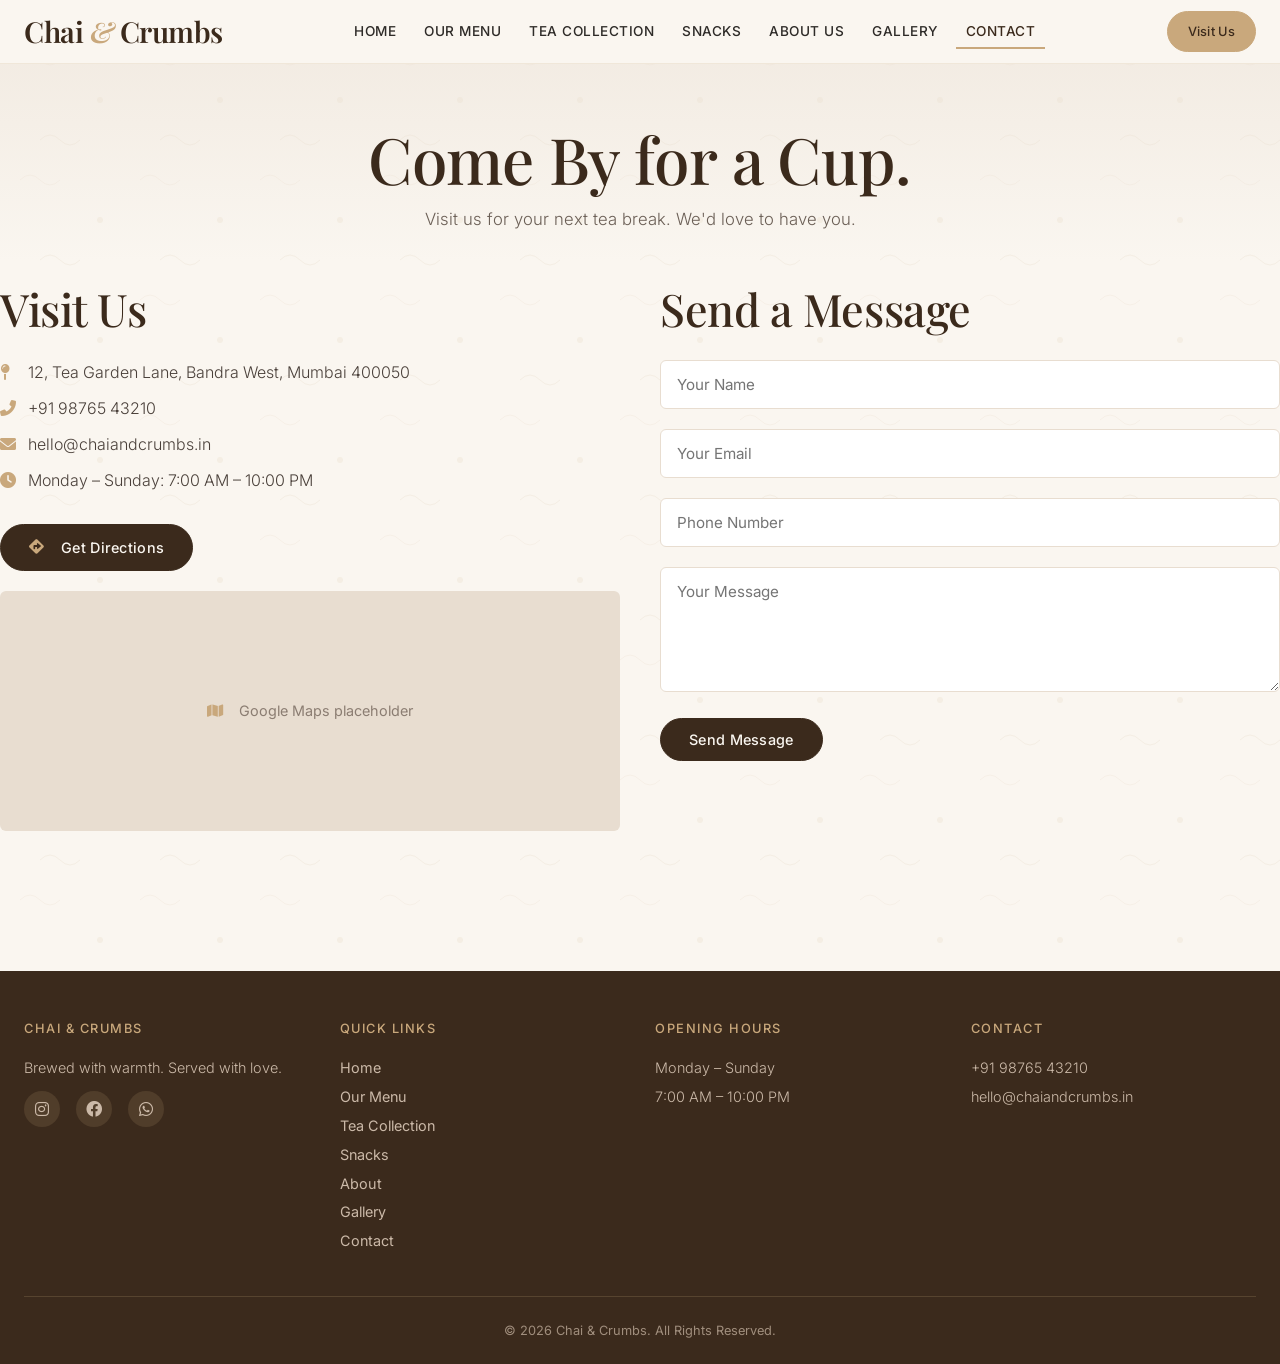
<file: contact.html>
<!DOCTYPE html>
<html lang="en">
<head>
  <meta charset="UTF-8">
  <meta name="viewport" content="width=device-width, initial-scale=1.0">
  <title>Contact · Chai & Crumbs</title>
  <link rel="preconnect" href="https://fonts.googleapis.com">
  <link rel="preconnect" href="https://fonts.gstatic.com" crossorigin>
  <link href="https://fonts.googleapis.com/css2?family=Playfair+Display:ital,wght@0,400;0,500;0,600;0,700;1,400;1,500&family=Inter:opsz,wght@14..32,300;14..32,400;14..32,500;14..32,600&display=swap" rel="stylesheet">
  <link rel="stylesheet" href="https://cdnjs.cloudflare.com/ajax/libs/font-awesome/6.0.0-beta3/css/all.min.css">
  <link rel="stylesheet" href="style.css">
</head>
<body>

  <nav class="navbar">
    <div class="container nav-container">
      <a href="index.html" class="logo">Chai <span>&</span> Crumbs</a>
      <ul class="nav-links">
        <li><a href="index.html">Home</a></li>
        <li><a href="menu.html">Our Menu</a></li>
        <li><a href="menu.html?cat=tea">Tea Collection</a></li>
        <li><a href="menu.html?cat=snacks">Snacks</a></li>
        <li><a href="about.html">About Us</a></li>
        <li><a href="gallery.html">Gallery</a></li>
        <li><a href="contact.html" class="active">Contact</a></li>
      </ul>
      <div class="nav-actions">
        <a href="contact.html" class="btn btn-gold" style="padding:10px 20px; font-size:0.8rem;">Visit Us</a>
        <button class="hamburger" id="hamburgerBtn"><i class="fas fa-bars"></i></button>
      </div>
    </div>
  </nav>

  <div class="mobile-nav" id="mobileNav">
    <button class="close-mobile" id="closeMobile"><i class="fas fa-times"></i></button>
    <a href="index.html">Home</a>
    <a href="menu.html">Our Menu</a>
    <a href="menu.html?cat=tea">Tea Collection</a>
    <a href="menu.html?cat=snacks">Snacks</a>
    <a href="about.html">About Us</a>
    <a href="gallery.html">Gallery</a>
    <a href="contact.html">Contact</a>
  </div>

  <div class="toast" id="toast"></div>

  <main>
    <section class="page-header">
      <div class="container">
        <h1>Come By for a Cup.</h1>
        <p>Visit us for your next tea break. We'd love to have you.</p>
      </div>
    </section>

    <section class="container section" style="padding-top:20px;">
      <div class="contact-grid">
        <!-- INFO -->
        <div class="contact-info reveal">
          <h2 style="margin-bottom:24px;">Visit Us</h2>
          <p><i class="fas fa-map-pin"></i> 12, Tea Garden Lane, Bandra West, Mumbai 400050</p>
          <p><i class="fas fa-phone-alt"></i> +91 98765 43210</p>
          <p><i class="fas fa-envelope"></i> hello@chaiandcrumbs.in</p>
          <p><i class="fas fa-clock"></i> Monday – Sunday: 7:00 AM – 10:00 PM</p>

          <a href="https://maps.google.com" target="_blank" rel="noopener" class="btn btn-primary" style="margin-top:20px;">
            <i class="fas fa-directions"></i> Get Directions
          </a>

          <div class="map-placeholder"><i class="fas fa-map" style="margin-right:8px;"></i> Google Maps placeholder</div>
        </div>

        <!-- FORM -->
        <div class="reveal">
          <h2 style="margin-bottom:24px;">Send a Message</h2>
          <form id="contactForm" novalidate>
            <div class="form-group">
              <input type="text" id="contactName" placeholder="Your Name" required>
            </div>
            <div class="form-group">
              <input type="email" id="contactEmail" placeholder="Your Email" required>
            </div>
            <div class="form-group">
              <input type="tel" id="contactPhone" placeholder="Phone Number">
            </div>
            <div class="form-group">
              <textarea id="contactMessage" rows="5" placeholder="Your Message" required></textarea>
            </div>
            <button type="submit" class="btn btn-primary">Send Message</button>
          </form>
        </div>
      </div>
    </section>
  </main>

  <footer>
    <div class="container">
      <div class="footer-grid">
        <div>
          <h4>Chai & Crumbs</h4>
          <p style="color:#cbb9a8;">Brewed with warmth. Served with love.</p>
          <div class="social-icons">
            <a href="#"><i class="fab fa-instagram"></i></a>
            <a href="#"><i class="fab fa-facebook"></i></a>
            <a href="#"><i class="fab fa-whatsapp"></i></a>
          </div>
        </div>
        <div>
          <h4>Quick Links</h4>
          <a href="index.html">Home</a>
          <a href="menu.html">Our Menu</a>
          <a href="menu.html?cat=tea">Tea Collection</a>
          <a href="menu.html?cat=snacks">Snacks</a>
          <a href="about.html">About</a>
          <a href="gallery.html">Gallery</a>
          <a href="contact.html">Contact</a>
        </div>
        <div>
          <h4>Opening Hours</h4>
          <p>Monday – Sunday</p>
          <p>7:00 AM – 10:00 PM</p>
        </div>
        <div>
          <h4>Contact</h4>
          <p>+91 98765 43210</p>
          <p>hello@chaiandcrumbs.in</p>
        </div>
      </div>
      <div class="footer-bottom">© 2026 Chai & Crumbs. All Rights Reserved.</div>
    </div>
  </footer>

  <script src="main.js"></script>
</body>
</html>
</file>
<file: style.css>
/* ============================================================
   CHAI & CRUMBS — SHARED STYLESHEET
   ============================================================ */

* {
  margin: 0;
  padding: 0;
  box-sizing: border-box;
}

:root {
  --deep-brown: #3b2a1c;
  --warm-cream: #faf6f0;
  --soft-beige: #e8ddd0;
  --terracotta: #b86f4c;
  --charcoal: #2e2b28;
  --gold: #c9a87c;
  --gold-light: #e5d4b8;
  --white: #ffffff;
  --shadow-sm: 0 8px 20px rgba(0,0,0,0.04), 0 2px 6px rgba(0,0,0,0.02);
  --shadow-md: 0 15px 30px rgba(0,0,0,0.05), 0 5px 12px rgba(0,0,0,0.03);
  --shadow-hover: 0 25px 40px rgba(0,0,0,0.08), 0 10px 18px rgba(0,0,0,0.05);
  --border-radius: 6px;
  --border-radius-lg: 16px;
  --font-heading: 'Playfair Display', serif;
  --font-body: 'Inter', sans-serif;
  --transition: all 0.25s cubic-bezier(0.2, 0, 0, 1);
  --max-width: 1280px;
}

html { scroll-behavior: smooth; }

body {
  background-color: var(--warm-cream);
  color: var(--charcoal);
  font-family: var(--font-body);
  line-height: 1.5;
  -webkit-font-smoothing: antialiased;
  background-image: url('data:image/svg+xml;utf8,<svg width="60" height="60" viewBox="0 0 60 60" xmlns="http://www.w3.org/2000/svg"><path d="M20 10 Q25 5 30 10 T40 10" stroke="%23c9a87c" stroke-width="0.4" fill="none" opacity="0.15"/><path d="M10 30 Q15 25 20 30 T30 30" stroke="%23c9a87c" stroke-width="0.4" fill="none" opacity="0.12"/><circle cx="50" cy="50" r="1.5" fill="%23c9a87c" opacity="0.1"/></svg>');
  background-size: 120px 120px;
  min-height: 100vh;
  display: flex;
  flex-direction: column;
}

main { flex: 1; }

/* ---------- TYPOGRAPHY ---------- */
h1, h2, h3, h4 {
  font-family: var(--font-heading);
  font-weight: 500;
  letter-spacing: -0.01em;
  color: var(--deep-brown);
}

h1 { font-size: clamp(2.8rem, 6vw, 5rem); line-height: 1.1; }
h2 { font-size: clamp(2rem, 4vw, 2.8rem); line-height: 1.2; }
h3 { font-size: clamp(1.5rem, 3vw, 2rem); }
p { font-weight: 300; color: #4a403a; }
a { text-decoration: none; color: inherit; }

/* ---------- UTILITY ---------- */
.container {
  max-width: var(--max-width);
  margin: 0 auto;
  padding: 0 24px;
}

.section { padding: 80px 0; }

.section-header {
  margin-bottom: 48px;
  display: flex;
  justify-content: space-between;
  align-items: flex-end;
  flex-wrap: wrap;
  gap: 16px;
}

.section-header h2 { font-size: 2.2rem; position: relative; }

.section-header h2:after {
  content: '';
  display: block;
  width: 60px;
  height: 2px;
  background: var(--gold);
  margin-top: 12px;
}

.btn {
  display: inline-flex;
  align-items: center;
  justify-content: center;
  gap: 8px;
  padding: 12px 28px;
  border-radius: 40px;
  font-family: var(--font-body);
  font-weight: 500;
  font-size: 0.9rem;
  letter-spacing: 0.3px;
  transition: var(--transition);
  cursor: pointer;
  border: 1px solid transparent;
  background: transparent;
}

.btn-primary {
  background-color: var(--deep-brown);
  color: var(--warm-cream);
  border-color: var(--deep-brown);
}
.btn-primary:hover {
  background-color: #2a1e14;
  transform: translateY(-2px);
  box-shadow: var(--shadow-sm);
}

.btn-outline {
  border-color: var(--deep-brown);
  color: var(--deep-brown);
}
.btn-outline:hover {
  background-color: var(--deep-brown);
  color: var(--warm-cream);
}

.btn-gold {
  background-color: var(--gold);
  color: var(--deep-brown);
  border-color: var(--gold);
}
.btn-gold:hover {
  background-color: #b8945f;
  transform: translateY(-2px);
}

/* ---------- NAVBAR ---------- */
.navbar {
  position: sticky;
  top: 0;
  z-index: 1000;
  background: rgba(250, 246, 240, 0.95);
  backdrop-filter: blur(8px);
  border-bottom: 1px solid rgba(201, 168, 124, 0.2);
  padding: 10px 0;
}

.nav-container {
  display: flex;
  align-items: center;
  justify-content: space-between;
  gap: 20px;
}

.logo {
  font-family: var(--font-heading);
  font-size: 1.8rem;
  font-weight: 600;
  color: var(--deep-brown);
  white-space: nowrap;
  letter-spacing: -0.5px;
}
.logo span { color: var(--gold); font-style: italic; }

.nav-links {
  display: flex;
  gap: 8px;
  list-style: none;
  font-size: 0.85rem;
  font-weight: 500;
  text-transform: uppercase;
  letter-spacing: 0.5px;
}

.nav-links a {
  padding: 8px 10px;
  color: var(--charcoal);
  transition: var(--transition);
  border-bottom: 2px solid transparent;
}
.nav-links a:hover,
.nav-links a.active {
  color: var(--deep-brown);
  border-bottom-color: var(--gold);
}

.nav-actions {
  display: flex;
  align-items: center;
  gap: 6px;
}

.hamburger {
  display: none;
  font-size: 1.6rem;
  background: none;
  border: none;
  color: var(--deep-brown);
  cursor: pointer;
}

/* Mobile nav panel */
.mobile-nav {
  position: fixed;
  top: 0;
  right: -100%;
  width: 280px;
  height: 100vh;
  background: var(--warm-cream);
  box-shadow: -10px 0 30px rgba(0,0,0,0.1);
  padding: 80px 24px 24px;
  transition: right 0.35s ease;
  z-index: 2000;
  display: flex;
  flex-direction: column;
  gap: 12px;
  border-left: 1px solid var(--gold-light);
  overflow-y: auto;
}
.mobile-nav.open { right: 0; }

.mobile-nav a {
  font-size: 1.2rem;
  font-family: var(--font-heading);
  padding: 12px 0;
  border-bottom: 1px solid var(--soft-beige);
  color: var(--deep-brown);
}

.close-mobile {
  position: absolute;
  top: 20px;
  right: 20px;
  font-size: 1.8rem;
  background: none;
  border: none;
  color: var(--deep-brown);
  cursor: pointer;
}

/* ---------- HERO ---------- */
.hero {
  display: grid;
  grid-template-columns: 1fr 1fr;
  gap: 40px;
  align-items: center;
  padding: 40px 0 60px;
}

.hero-content { animation: fadeUp 0.8s ease forwards; }

.hero-badge {
  display: inline-block;
  background: var(--gold-light);
  color: var(--deep-brown);
  padding: 4px 14px;
  border-radius: 30px;
  font-size: 0.75rem;
  letter-spacing: 1px;
  text-transform: uppercase;
  font-weight: 500;
  margin-bottom: 18px;
}

.hero h1 { margin-bottom: 20px; }

.hero p {
  font-size: 1.1rem;
  max-width: 500px;
  margin-bottom: 30px;
  color: #5a4f48;
}

.hero-buttons { display: flex; gap: 16px; flex-wrap: wrap; }

.hero-visual {
  position: relative;
  border-radius: var(--border-radius-lg);
  overflow: hidden;
  box-shadow: var(--shadow-md);
  animation: fadeIn 1s ease;
}

.hero-visual img {
  width: 100%;
  height: 100%;
  object-fit: cover;
  display: block;
  aspect-ratio: 4/3;
}

.float-label {
  position: absolute;
  bottom: 24px;
  left: 24px;
  background: rgba(255,255,255,0.9);
  backdrop-filter: blur(6px);
  padding: 10px 18px;
  border-radius: 40px;
  font-size: 0.8rem;
  font-weight: 500;
  box-shadow: var(--shadow-sm);
  border-left: 3px solid var(--gold);
}

/* ---------- PRODUCT CARDS ---------- */
.product-grid {
  display: grid;
  grid-template-columns: repeat(auto-fill, minmax(240px, 1fr));
  gap: 28px;
}

.product-card {
  background: white;
  border-radius: var(--border-radius-lg);
  overflow: hidden;
  box-shadow: var(--shadow-sm);
  transition: var(--transition);
  display: flex;
  flex-direction: column;
  border: 1px solid rgba(201, 168, 124, 0.15);
}
.product-card:hover {
  transform: translateY(-6px);
  box-shadow: var(--shadow-hover);
}

.product-img {
  aspect-ratio: 1/1;
  background: var(--soft-beige);
  overflow: hidden;
}

.product-img img {
  width: 100%;
  height: 100%;
  object-fit: cover;
  transition: transform 0.5s ease;
}
.product-card:hover .product-img img { transform: scale(1.03); }

.product-info {
  padding: 16px 18px 18px;
  display: flex;
  flex-direction: column;
  flex: 1;
}

.product-category {
  font-size: 0.7rem;
  text-transform: uppercase;
  letter-spacing: 0.8px;
  color: var(--terracotta);
  font-weight: 500;
  margin-bottom: 4px;
}

.product-name {
  font-family: var(--font-heading);
  font-size: 1.2rem;
  font-weight: 600;
  margin-bottom: 4px;
  line-height: 1.3;
  color: var(--deep-brown);
}

.product-desc {
  font-size: 0.8rem;
  color: #6b5f56;
  margin-bottom: 8px;
}

.price-row {
  display: flex;
  align-items: center;
  justify-content: space-between;
  margin-top: auto;
  padding-top: 10px;
}

.price {
  font-weight: 600;
  font-size: 1.1rem;
  color: var(--deep-brown);
}

/* ---------- FEATURES ---------- */
.features-grid {
  display: grid;
  grid-template-columns: repeat(4, 1fr);
  gap: 30px;
}

.feature-item {
  padding: 24px 8px;
  border-bottom: 1px solid var(--soft-beige);
  transition: var(--transition);
}
.feature-item i {
  font-size: 1.6rem;
  color: var(--gold);
  margin-bottom: 16px;
}
.feature-item h4 {
  font-family: var(--font-heading);
  font-size: 1.2rem;
  margin-bottom: 6px;
}
.feature-item p { font-size: 0.9rem; color: #6b5f56; }

/* ---------- COMBO CARDS ---------- */
.combo-grid {
  display: grid;
  grid-template-columns: repeat(auto-fit, minmax(260px, 1fr));
  gap: 28px;
}

.combo-card {
  background: white;
  border-radius: var(--border-radius-lg);
  padding: 20px;
  box-shadow: var(--shadow-sm);
  border: 1px solid var(--soft-beige);
  transition: var(--transition);
  display: flex;
  flex-direction: column;
}
.combo-card:hover {
  transform: translateY(-4px);
  box-shadow: var(--shadow-hover);
}

.combo-image {
  aspect-ratio: 16/9;
  border-radius: var(--border-radius);
  overflow: hidden;
  margin-bottom: 14px;
  background: var(--soft-beige);
}
.combo-image img { width: 100%; height: 100%; object-fit: cover; }

.combo-title {
  font-family: var(--font-heading);
  font-size: 1.3rem;
  font-weight: 600;
  color: var(--deep-brown);
}
.combo-items { font-size: 0.8rem; color: #6b5f56; margin: 6px 0 10px; }

/* ---------- TESTIMONIALS ---------- */
.testimonial-grid {
  display: grid;
  grid-template-columns: repeat(auto-fit, minmax(220px, 1fr));
  gap: 24px;
}

.testimonial {
  background: white;
  padding: 24px;
  border-radius: var(--border-radius-lg);
  box-shadow: var(--shadow-sm);
  border-left: 4px solid var(--gold);
}
.testimonial .stars {
  color: var(--gold);
  letter-spacing: 2px;
  margin-bottom: 12px;
}
.testimonial p {
  font-style: italic;
  margin-bottom: 16px;
  font-size: 0.95rem;
}
.testimonial .name {
  font-weight: 500;
  font-family: var(--font-heading);
  color: var(--deep-brown);
}

/* ---------- GALLERY / INSTAGRAM ---------- */
.insta-grid {
  display: grid;
  grid-template-columns: repeat(3, 1fr);
  gap: 12px;
}

.insta-item {
  aspect-ratio: 1/1;
  background: var(--soft-beige);
  border-radius: var(--border-radius);
  overflow: hidden;
  cursor: pointer;
  transition: var(--transition);
}
.insta-item:hover {
  transform: scale(1.02);
  box-shadow: var(--shadow-md);
}
.insta-item img {
  width: 100%;
  height: 100%;
  object-fit: cover;
  transition: transform 0.5s ease;
}
.insta-item:hover img { transform: scale(1.06); }

.insta-handle {
  text-align: center;
  margin-top: 20px;
  font-size: 0.9rem;
  color: var(--terracotta);
  letter-spacing: 1px;
}

/* ---------- MENU FILTER ---------- */
.filter-bar {
  display: flex;
  flex-wrap: wrap;
  gap: 10px;
  margin-bottom: 40px;
  justify-content: center;
}

.filter-btn {
  padding: 8px 22px;
  border-radius: 40px;
  border: 1px solid var(--soft-beige);
  background: white;
  font-size: 0.8rem;
  text-transform: uppercase;
  letter-spacing: 0.8px;
  font-weight: 500;
  cursor: pointer;
  transition: var(--transition);
  color: var(--charcoal);
  font-family: var(--font-body);
}
.filter-btn:hover,
.filter-btn.active {
  background: var(--deep-brown);
  color: var(--warm-cream);
  border-color: var(--deep-brown);
}

/* ---------- CONTACT ---------- */
.contact-grid {
  display: grid;
  grid-template-columns: 1fr 1fr;
  gap: 40px;
}

.contact-info i {
  color: var(--gold);
  width: 24px;
}
.contact-info p { margin-bottom: 12px; }

.form-group { margin-bottom: 20px; }

.form-group input,
.form-group textarea {
  width: 100%;
  padding: 14px 16px;
  border: 1px solid var(--soft-beige);
  border-radius: var(--border-radius);
  font-family: var(--font-body);
  background: white;
  font-size: 0.95rem;
  transition: var(--transition);
}
.form-group input:focus,
.form-group textarea:focus {
  outline: none;
  border-color: var(--gold);
  box-shadow: 0 0 0 3px rgba(201, 168, 124, 0.15);
}

.map-placeholder {
  background: var(--soft-beige);
  height: 240px;
  border-radius: var(--border-radius);
  display: flex;
  align-items: center;
  justify-content: center;
  color: #8b7d72;
  margin-top: 20px;
  font-size: 0.9rem;
}

/* ---------- FOOTER ---------- */
footer {
  background: var(--deep-brown);
  color: var(--soft-beige);
  padding: 48px 0 24px;
  margin-top: 60px;
}

.footer-grid {
  display: grid;
  grid-template-columns: repeat(auto-fit, minmax(180px, 1fr));
  gap: 30px;
  margin-bottom: 40px;
}

.footer-grid h4 {
  color: var(--gold);
  font-family: var(--font-body);
  text-transform: uppercase;
  font-size: 0.8rem;
  letter-spacing: 1.5px;
  margin-bottom: 16px;
}

.footer-grid a,
.footer-grid p {
  color: #cbb9a8;
  font-size: 0.9rem;
  line-height: 2;
  display: block;
  transition: var(--transition);
}
.footer-grid a:hover { color: var(--gold-light); }

.footer-bottom {
  text-align: center;
  font-size: 0.8rem;
  border-top: 1px solid rgba(201,168,124,0.2);
  padding-top: 24px;
  color: #a08e7d;
}

.social-icons {
  display: flex;
  gap: 16px;
  margin-top: 8px;
}
.social-icons a {
  display: inline-flex !important;
  width: 36px;
  height: 36px;
  border-radius: 50%;
  align-items: center;
  justify-content: center;
  background: rgba(201,168,124,0.15);
  font-size: 1rem;
  line-height: 1 !important;
}
.social-icons a:hover {
  background: var(--gold);
  color: var(--deep-brown);
}

/* ---------- PAGE TITLE ---------- */
.page-header {
  text-align: center;
  padding: 60px 0 30px;
  background: linear-gradient(180deg, rgba(232,221,208,0.4) 0%, transparent 100%);
}

.page-header h1 {
  font-size: clamp(2.4rem, 5vw, 4rem);
  margin-bottom: 12px;
}

.page-header p {
  font-size: 1.05rem;
  color: #6b5f56;
  max-width: 600px;
  margin: 0 auto;
}

/* ---------- LIGHTBOX ---------- */
.lightbox {
  position: fixed;
  top: 0;
  left: 0;
  width: 100%;
  height: 100%;
  background: rgba(0,0,0,0.9);
  z-index: 4000;
  display: none;
  align-items: center;
  justify-content: center;
  padding: 24px;
}
.lightbox.active { display: flex; }
.lightbox img {
  max-width: 90%;
  max-height: 90%;
  border-radius: var(--border-radius);
  box-shadow: var(--shadow-hover);
  animation: fadeIn 0.3s ease;
}
.lightbox-close {
  position: absolute;
  top: 24px;
  right: 32px;
  font-size: 2.5rem;
  color: white;
  background: none;
  border: none;
  cursor: pointer;
  transition: var(--transition);
}
.lightbox-close:hover { color: var(--gold); }

/* ---------- ABOUT PAGE ---------- */
.story-grid {
  display: grid;
  grid-template-columns: 1fr 1fr;
  gap: 48px;
  align-items: center;
  margin-bottom: 60px;
}

.story-grid img {
  width: 100%;
  display: block;
  aspect-ratio: 4/3;
  object-fit: cover;
  border-radius: var(--border-radius-lg);
  box-shadow: var(--shadow-md);
}

.story-block {
  background: white;
  border-radius: var(--border-radius-lg);
  padding: 32px;
  box-shadow: var(--shadow-sm);
  border-left: 4px solid var(--gold);
  margin-bottom: 24px;
}

.story-block h3 {
  margin-bottom: 12px;
  font-size: 1.6rem;
}

/* ---------- TOAST ---------- */
.toast {
  position: fixed;
  bottom: 30px;
  left: 50%;
  transform: translateX(-50%) translateY(20px);
  background: var(--deep-brown);
  color: var(--warm-cream);
  padding: 12px 28px;
  border-radius: 40px;
  font-size: 0.9rem;
  opacity: 0;
  transition: all 0.3s ease;
  z-index: 5000;
  pointer-events: none;
  box-shadow: var(--shadow-hover);
}
.toast.show {
  opacity: 1;
  transform: translateX(-50%) translateY(0);
}

/* ---------- ANIMATIONS ---------- */
@keyframes fadeUp {
  from { opacity: 0; transform: translateY(20px); }
  to { opacity: 1; transform: translateY(0); }
}
@keyframes fadeIn {
  from { opacity: 0; }
  to { opacity: 1; }
}

.reveal {
  opacity: 0;
  transform: translateY(24px);
  transition: opacity 0.7s ease, transform 0.7s ease;
}
.reveal.visible {
  opacity: 1;
  transform: translateY(0);
}

/* ---------- RESPONSIVE ---------- */
@media (max-width: 1024px) {
  .features-grid { grid-template-columns: repeat(2, 1fr); }
  .insta-grid { grid-template-columns: repeat(3, 1fr); }
  .story-grid { grid-template-columns: 1fr; }
}

@media (max-width: 900px) {
  .nav-links { display: none; }
  .hamburger { display: block; }
}

@media (max-width: 768px) {
  .hero { grid-template-columns: 1fr; padding: 20px 0 40px; }
  .hero-visual { order: -1; }
  .section { padding: 50px 0; }
  .features-grid { grid-template-columns: 1fr; }
  .insta-grid { grid-template-columns: repeat(2, 1fr); }
  .product-grid { grid-template-columns: repeat(2, 1fr); }
  .combo-grid { grid-template-columns: 1fr; }
  .contact-grid { grid-template-columns: 1fr; }
  .page-header { padding: 40px 0 20px; }
}

@media (max-width: 480px) {
  .product-grid { grid-template-columns: 1fr; }
  .hero h1 { font-size: 2.4rem; }
  .section-header h2 { font-size: 1.8rem; }
  .nav-actions .btn-gold { padding: 8px 14px !important; font-size: 0.75rem !important; }
}
</file>
